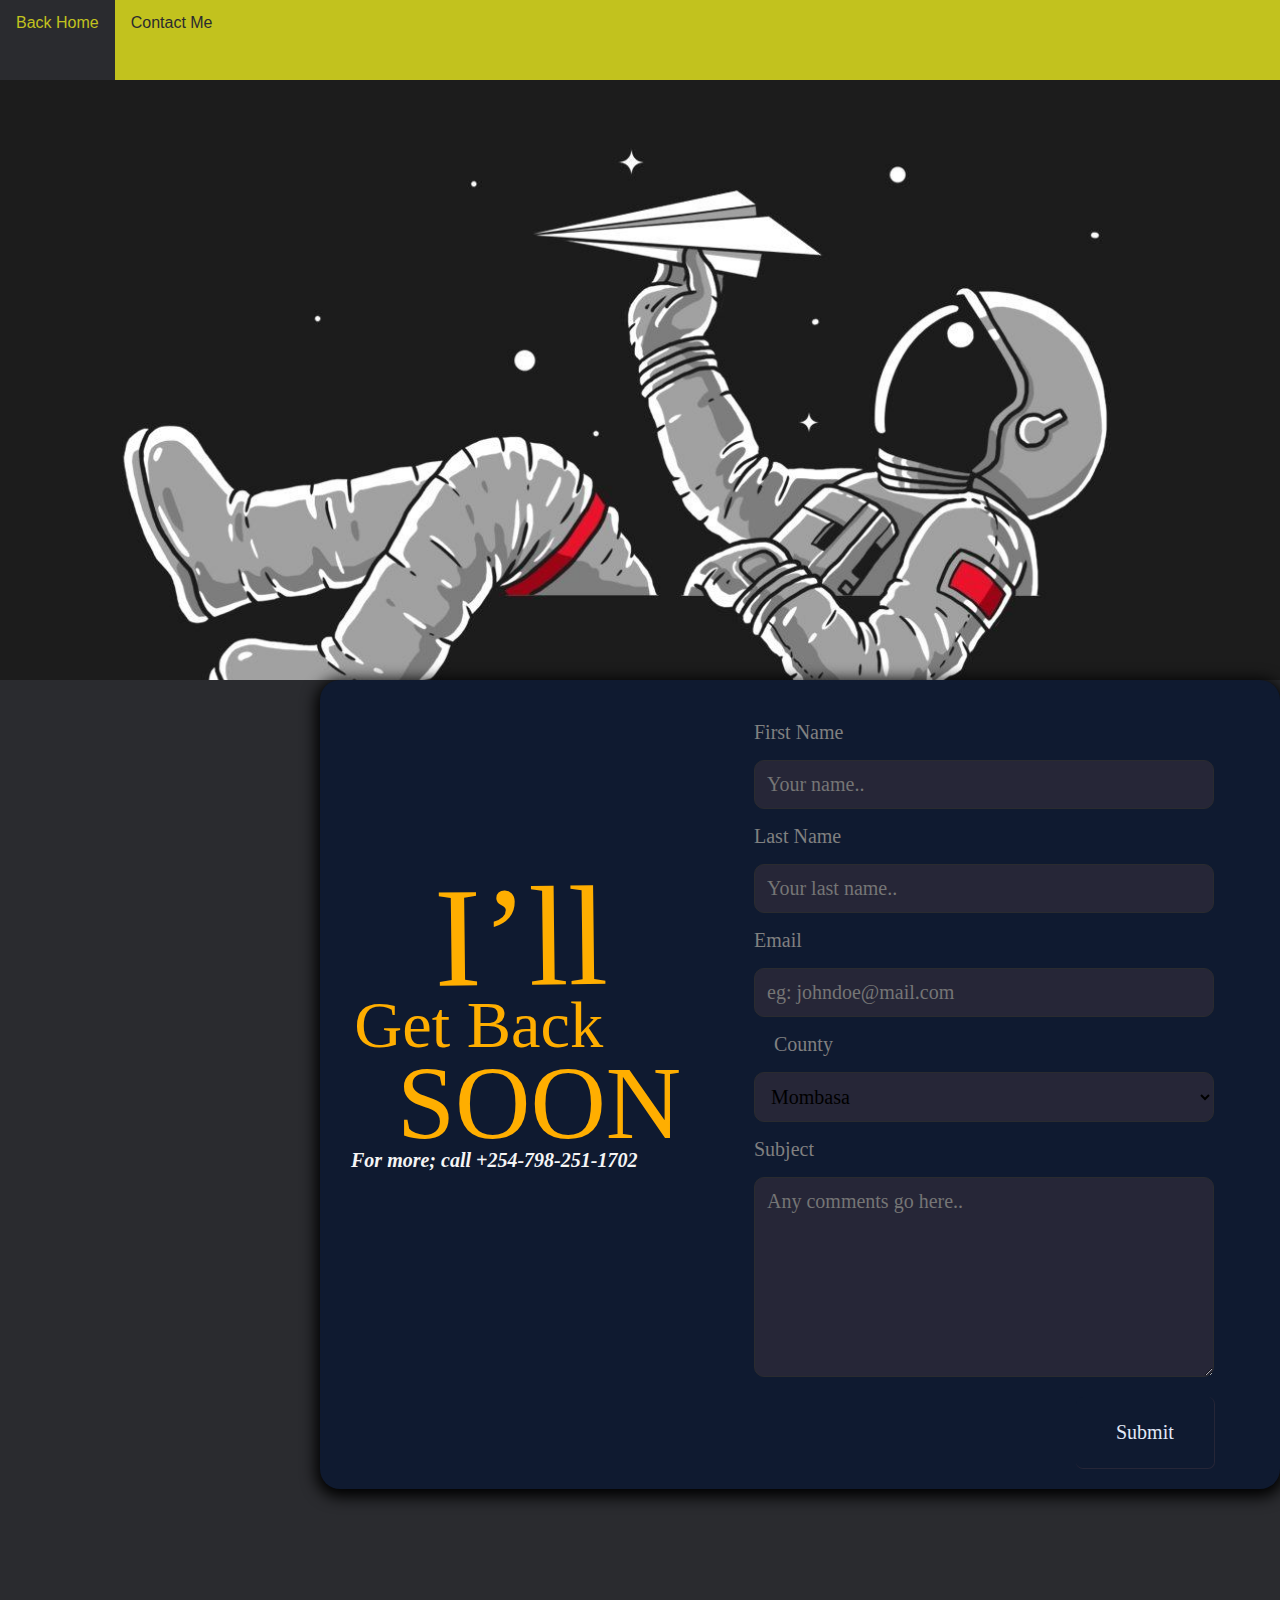
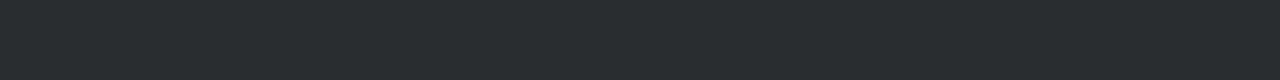
<file: pages/contact.html>
<!DOCTYPE html>
<html>

<head>
    <title>Contact Me</title>
    <meta name="viewport" content="width=device-width, initial-scale=1">
    <!--parallax effect-->
    <link rel="stylesheet" href="../CSS/contact.css">
</head>

<body>
    <div class="navbar">
        <a id="hv" href="../index.html">Back Home</a>
        <a id="hv" href="#">Contact Me</a>
    </div>
    <!--<header>Contact Me!</header>
    <button id="home_button"><a id="back_home" href="../index.html">Back Home</a></button>
    -->
    <div class="parallax"></div>
    <div style="height:1000px;background-color:#2a2b2f">
        <div id="card3">
            <form action="action_page.php">
                <div id="container1">
                    <img id="get_back" src="../Images/get_back.svg" alt="We'll Get Back">
                    <p>
                        <h1 id="phone_number">For more; call +254-798-251-1702</h1>
                    </p>
                </div>
                <div id="container2">
                    <!--first name-->
                    <label id="fname">First Name</label>
                    <input type="text" id="fname" name="firstname" placeholder="Your name..">

                    <!--last name-->
                    <label id="lname">Last Name</label>
                    <input type="text" id="lname" name="lastname" placeholder="Your last name..">
                    <!--email-->
                    <label id="lname">Email</label>
                    <input type="text" id="lname" name="email" placeholder="eg: johndoe@mail.com">
                    <!--Gender radio button-->
                    <!--
                    <label id="gender">What's Your Gender?</label>
                    <input type="radio" id="male" name="gender" value="male">
                    <label for="male">Male</label><br>
                    <input type="radio" id="female" name="gender" value="female">
                    <label for="female">Female</label><br>
                    <input type="radio" id="other" name="gender" value="other">
                    <label for="other">Other</label>
                -->
                    <!--County Drop-Down Menu-->
                    <label id="countyid">County</label>
                    <select id="county" name="county">
              <option value="Mombasa">Mombasa</option>
              <option value="Nariobi">Nariobi</option>
              <option value="Kisumu">Kisumu</option>
              <option value="Nakuru">Nakuru</option>
              <option value="Nanyuki">Nanyuki</option>
              <option value="Kajiado">Kajiado</option>
              
            </select>
                    <!--Subject-->
                    <label id="subject">Subject</label>
                    <textarea id="subject" name="subject" placeholder="Any comments go here.." style="height:200px"></textarea>

                    <input type="submit" value="Submit">
                </div>
            </form>
        </div>
    </div>

</body>

</html>
</file>
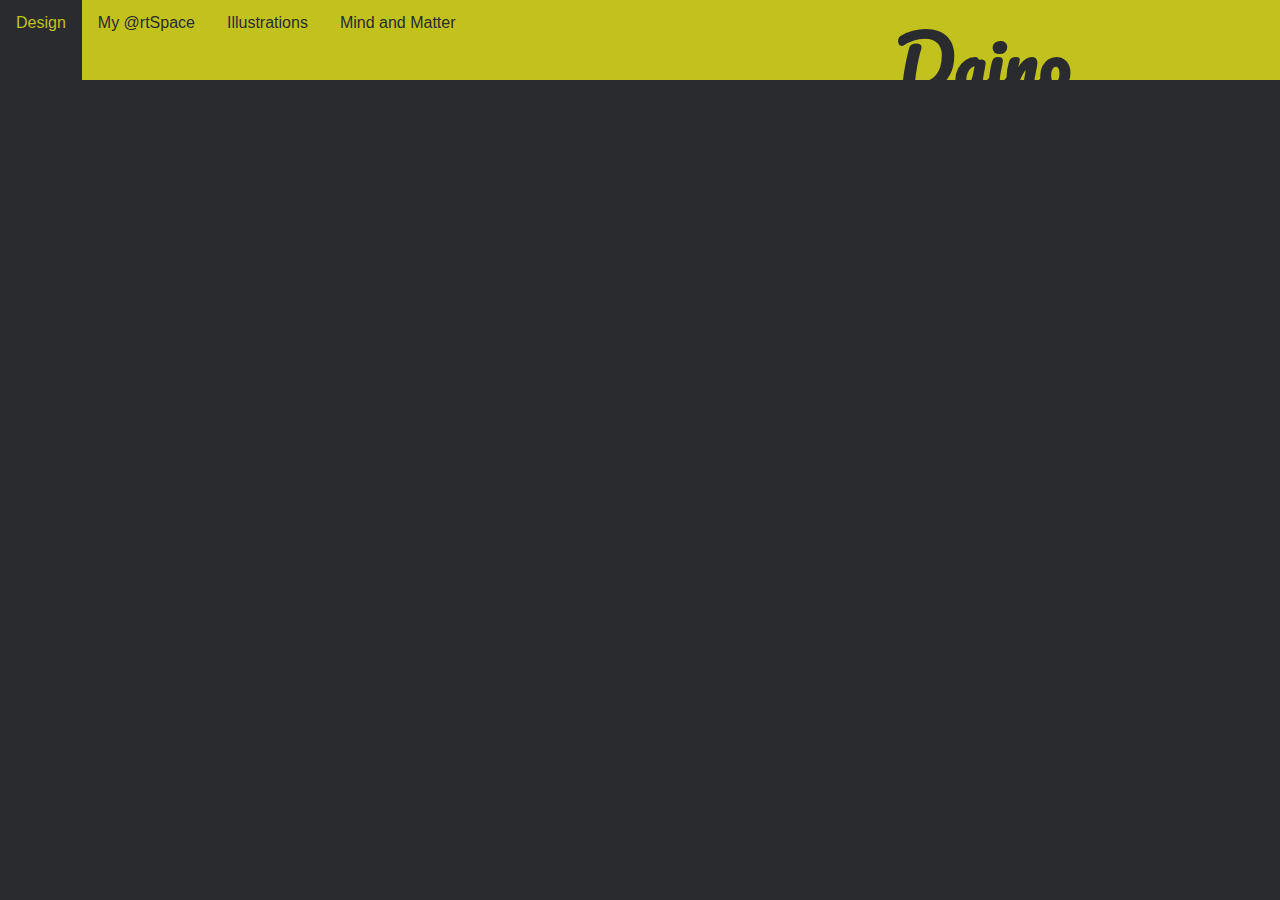
<file: pages/more.html>
<!DOCTYPE html>
<html lang="en">

<head>
    <meta charset="UTF-8">
    <meta http-equiv="X-UA-Compatible" content="IE=edge">
    <meta name="viewport" content="width=device-width, initial-scale=1.0">
    <link rel="stylesheet" href="../CSS/more.css">
    <link href="https://fonts.googleapis.com/css2?family=Pacifico&display=swap" rel="stylesheet">
    <link rel="stylesheet" href="">
    <title>Document</title>
</head>

<body>
    <div class="navbar">
        <a id="hv" href="#home">Design</a>
        <a id="hv" href="../my-portfolio/pages/contact.html">My @rtSpace</a>
        <a id="hv" href="../my-portfolio/pages/contact.html">Illustrations</a>
        <a id="hv" href="../my-portfolio/pages/contact.html">Mind and Matter</a>
        <h1>Daino Design</h1>
    </div>
</body>

</html>
</file>
<file: CSS/contact.css>
* {
    padding: 0;
    margin: 0;
    box-sizing: border-box;
}

header {
    color: rgb(242, 223, 148);
    font-family: cursive;
    border: 5px;
    /*padding: 20px;*/
    border-radius: 20px;
    border-color: whitesmoke;
    border-style: dashed;
    font-size: 75px;
    box-decoration-break: slice;
    /*header properties "contact me"*/
}

.parallax {
    /*image used*/
    background-image: url("../Images/astraunant.jpg");
    /*set a specific height*/
    min-height: 600px;
    /*create the parallax scrolling effect*/
    background-attachment: fixed;
    background-position: center;
    background-repeat: no-repeat;
    background-size: cover;
}

#container1 {
    margin-top: auto;
    margin-bottom: auto;
    margin-left: -30%;
    margin-right: auto;
    /*container for phone number*/
}

#phone_number {
    font-family: cursive;
    font-size: 20px;
    margin-left: 24%;
    margin-top: -27%;
    margin-bottom: 20%;
    color: whitesmoke;
    font-style: italic;
    /*phone number properties "+254798251702"*/
}

img {
    max-width: 1200px;
    max-height: 800px;
}

#gender {
    font-family: cursive;
    margin-left: 45%;
    font-size: 20px;
    padding-bottom: 20px;
}

#fname {
    font-family: cursive;
    margin-left: 45%;
    font-size: 20px;
}

#lname {
    font-family: cursive;
    margin-left: 45%;
    font-size: 20px;
}

#countyid {
    padding: 20px;
    font-family: cursive;
    margin-left: 45%;
    font-size: 20px;
}

#county {
    font-family: cursive;
    margin-left: 45%;
    font-size: 20px;
}

#subject {
    font-family: cursive;
    margin-left: 45%;
    font-size: 20px;
}

body {
    background-color: #2a2b2f;
    animation: ease-in;
    animation-duration: 0.8s;
    transition-duration: 0.8s;
}

#card3 {
    color: grey;
    background-color: #0f1a30;
    box-shadow: 0 4px 15px 4px #000000;
    border-radius: 20px;
    padding: 20px;
    margin-right: auto;
    margin-left: 25%;
}

#container2 {
    margin-top: -75%;
}

input[type=text],
select,
textarea {
    font-family: cursive;
    background-color: #262637;
    width: 50%;
    /*half-width*/
    padding: 12px;
    /*padding*/
    border: 1px solid #2a2b2f;
    /*gray border*/
    border-radius: 10px;
    /*rounded corners*/
    box-sizing: border-box;
    /*make sure that the padding and width stays in place*/
    margin-top: 16px;
    /* top margin*/
    margin-bottom: 16px;
    margin-left: 50%;
    margin-right: 0px;
    resize: vertical horizontal;
}

input[type=submit] {
    background-color: #0f1a30;
    color: #e2e9f7;
    padding: 24px 40px;
    border: none;
    border-color: white;
    border-radius: 7px;
    cursor: pointer;
    font-size: 20px;
    font-family: cursive;
    margin-right: 10px;
    margin-left: 80%;
    animation: ease-in-out;
    animation-duration: 0.8s;
    transition-duration: 0.5s;
    animation-play-state: paused;
    border-bottom: 1px solid #262637;
    border-right: 1px solid #262637;
}

input[type=submit]:hover {
    border: none;
    background-color: #2196f3;
    color: white;
    transition-duration: 0.5s;
    padding-left: 25px;
    box-shadow: 0 4px 15px 4px #000000;
}

.navbar {
    overflow: hidden;
    width: 100%;
    height: 10%;
    background-color: rgb(194, 194, 30);
    font-family: 'Segoe UI', Tahoma, Geneva, Verdana, sans-serif;
    /*margin-top: -85%;*/
    width: 100%;
    height: 80px;
}

.navbar a {
    float: left;
    font-size: 16px;
    color: #2a2b2f;
    text-align: center;
    padding: 14px 16px;
    text-decoration: none;
    height: 100%;
    animation: ease-in;
    animation-duration: 0.5s;
    transition-duration: 1.0s;
}

.navbar a:hover {
    background-color: #2a2b2f;
    color: rgb(194, 194, 30);
    animation: ease-out;
    animation-duration: 0.8s;
    transition-duration: 0.8s;
    /*border-top: rgba(255, 255, 255, 0.1);*/
}
</file>
<file: CSS/more.css>
* {
    padding: 0;
    margin: 0;
    box-sizing: border-box;
    font-family: 'Segoe UI', Tahoma, Geneva, Verdana, sans-serif;
}

body {
    background-color: #2a2b2f;
    animation: ease-in;
    animation-duration: 0.8s;
    transition-duration: 0.8s;
}

.navbar {
    overflow: hidden;
    width: 100%;
    height: 10%;
    background-color: rgb(194, 194, 30);
    font-family: 'Segoe UI', Tahoma, Geneva, Verdana, sans-serif;
    /*margin-top: -85%;*/
    width: 100%;
    height: 80px;
}

.navbar a {
    float: left;
    font-size: 16px;
    color: #2a2b2f;
    text-align: center;
    padding: 14px 16px;
    text-decoration: none;
    height: 100%;
    animation: ease-in;
    animation-duration: 0.5s;
    transition-duration: 1.0s;
}

.navbar a:hover {
    background-color: #2a2b2f;
    color: rgb(194, 194, 30);
    animation: ease-out;
    animation-duration: 0.8s;
    transition-duration: 0.8s;
    /*border-top: rgba(255, 255, 255, 0.1);*/
}

.navbar h1 {
    font-family: 'Pacifico', cursive;
    color: #2a2b2f;
    /*-webkit-text-stroke: 1px white;*/
    margin-left: 70%;
    font-size: 70px;
    margin-top: 0%;
}
</file>
